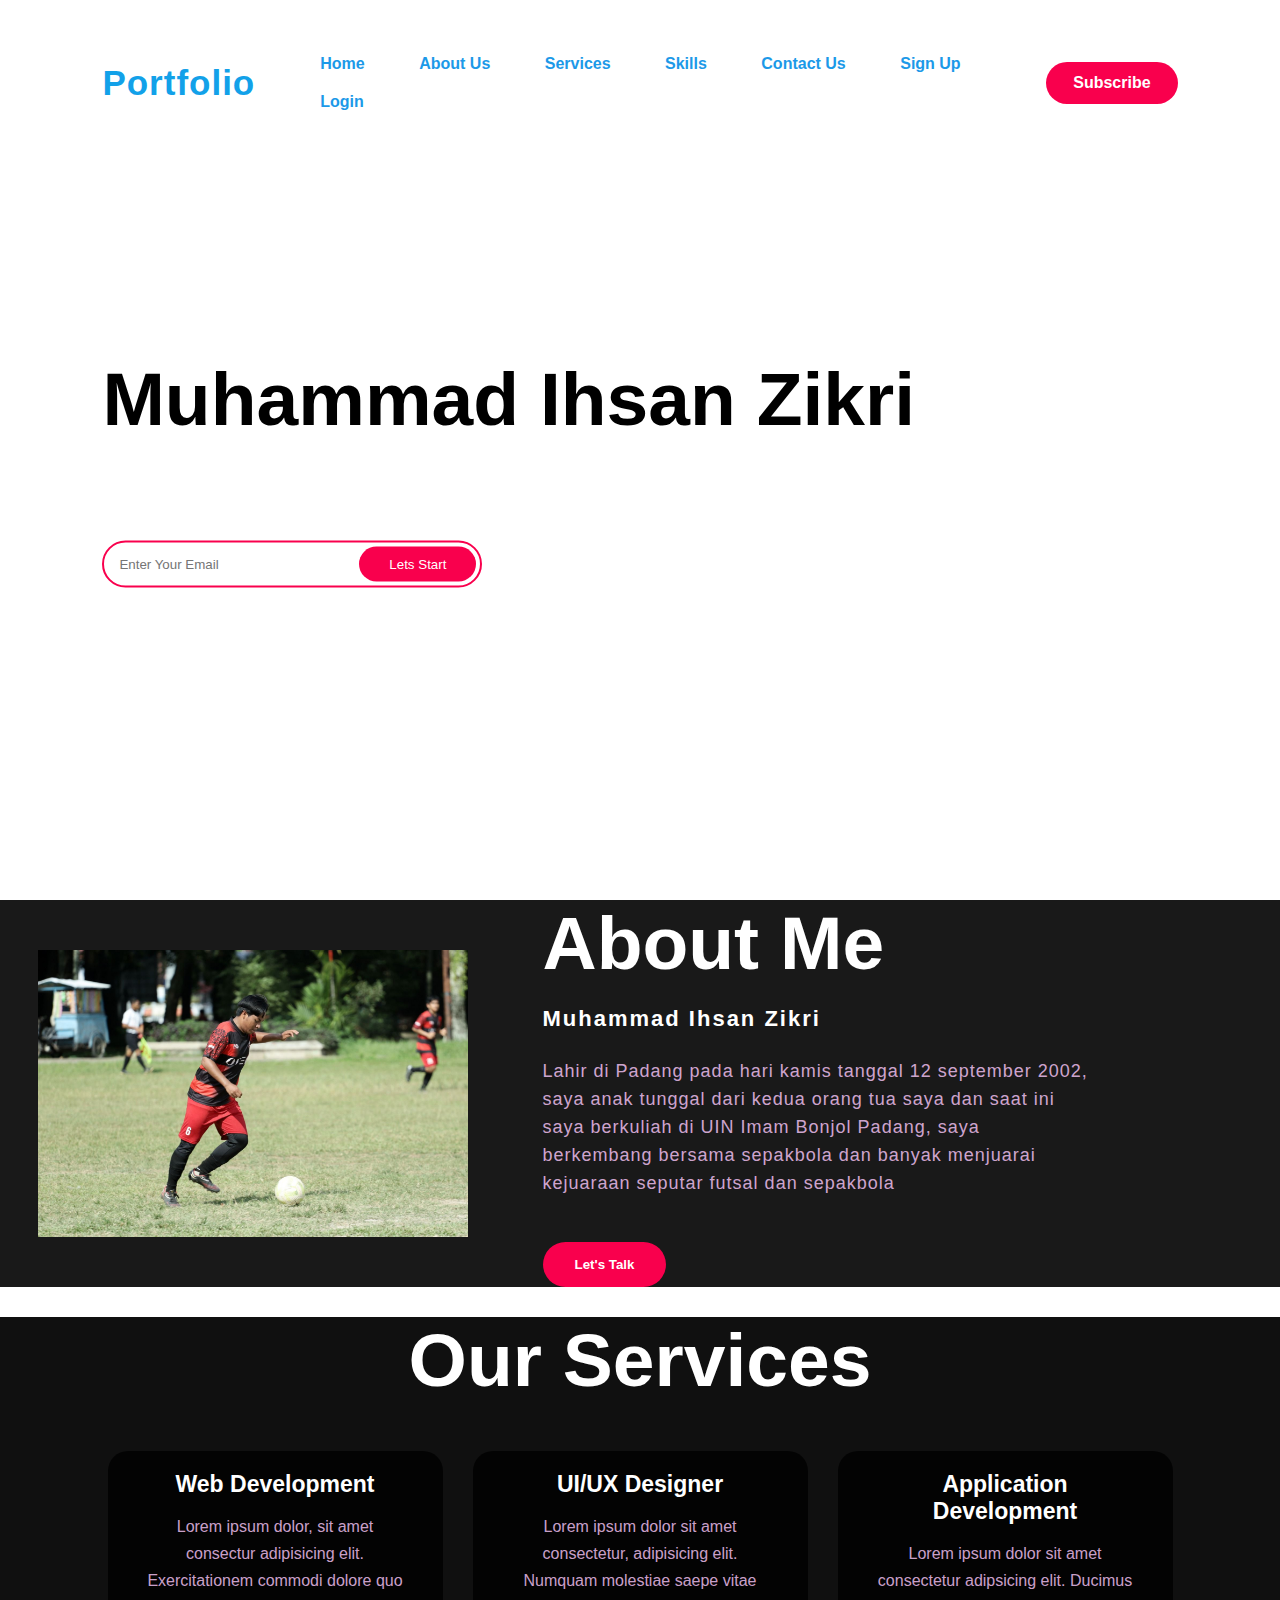
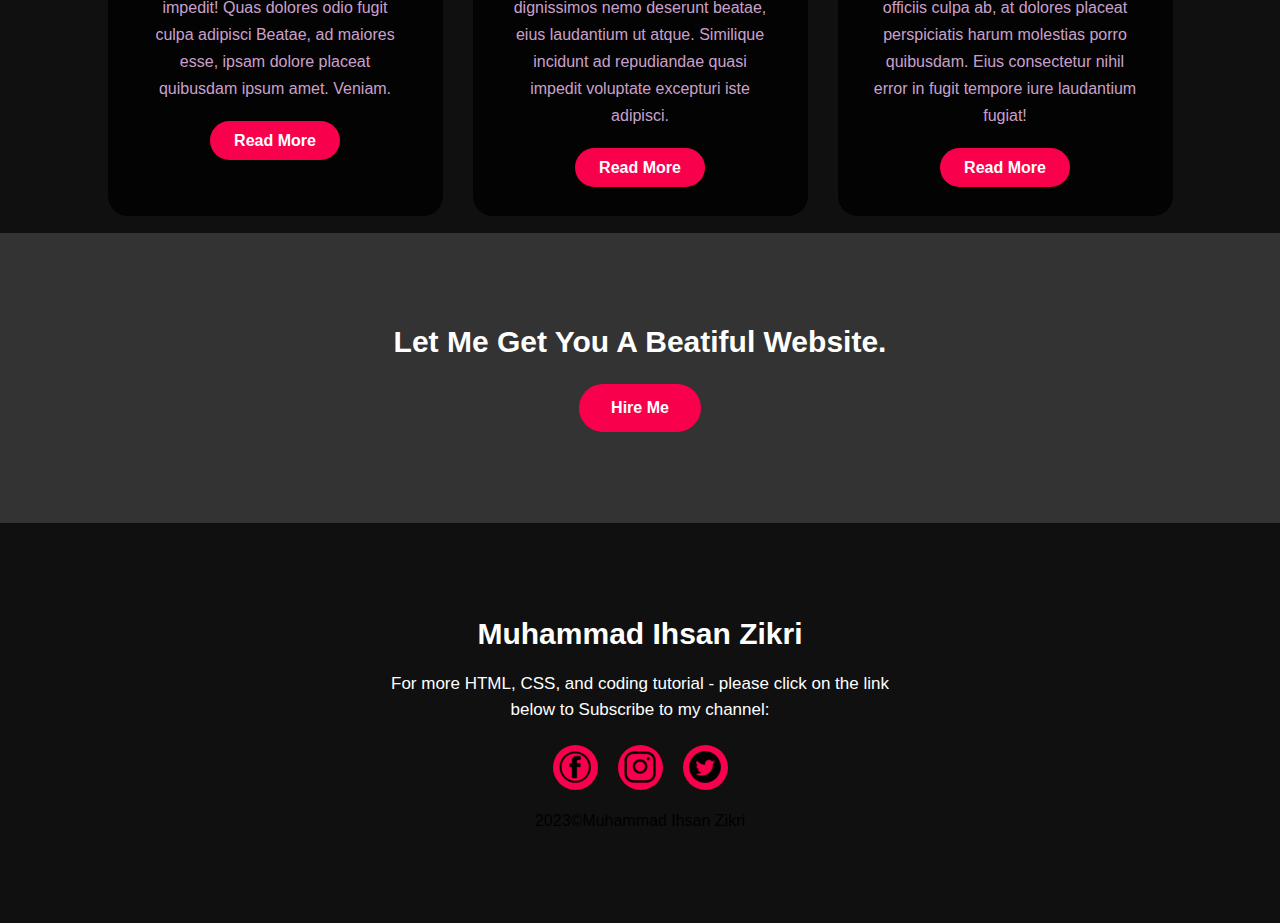
<file: index.html>
<!DOCTYPE html>
<html>
    <head>
        <title>Portfolio website</title>
        <link rel="stylesheet" type="text/css" href="style.css">
        <link rel="preconnect" href="=https://fonts.gstatic.com">

    </head>
    <body>
        <!----hero section strart-->

        <div class="hero">
            <nav>
                <h2 class="logo">Portfolio </h2>
                <ul>
                    <li><a href="#">Home</a></li>
                    <li><a href="#">About Us</a></li>
                    <li><a href="#">Services</a></li>
                    <li><a href="#">Skills</a></li>
                    <li><a href="#">Contact Us</a></li>
                    <li><a href="TugasSans.html">Sign Up</a></li>
                    <li><a href="login.html">Login</a></li>

                </ul>
                <a href="#" class="btn">Subscribe</a>
            </nav>
            <div class="content">
                <h4>Hello, my name is</h4>
                <h1> Muhammad Ihsan <span>Zikri</span></h1>
                <h3>I'am a Web Developer.</h3>
                <div class="newslatter">
                    <form>
                        <input type="email" name="email" id="mail" placeholder="Enter Your Email">
                        <input type="submit" name="submit" value="Lets Start">
                    </form>
                </div>
            </div>
        </div>

        <!----About section start-->
        <section class="about">
            <div class="main">
                <img src="Foto Sans.jpeg">
                <div class="about-text">
                    <h2>About Me</h2>
                    <h5>Muhammad Ihsan Zikri</h5>
                    <p>Lahir di Padang pada hari kamis tanggal 12 september 2002, saya anak tunggal dari kedua orang tua saya dan saat ini saya berkuliah di UIN Imam Bonjol Padang, saya berkembang bersama sepakbola dan banyak menjuarai kejuaraan seputar futsal dan sepakbola</p>
                    <button type="button">Let's Talk</button>
                </div>
            </div>
        </section>
        
        <!------service section start----->
        <div class="service">
            <div class="title">
                <h2> Our Services</h2>
            </div>

            <div class="box">
                <div class="card">
                    <i class="fas fa-bars"></i>
                    <h5>Web Development</h5>
                    <div class="pra">
                        <p>Lorem ipsum dolor, sit amet consectur adipisicing elit. Exercitationem commodi dolore quo impedit! Quas dolores odio fugit culpa adipisci Beatae, ad maiores esse, ipsam dolore placeat quibusdam ipsum amet. Veniam.</p>

                        <p style="text-align:center;">
                            <a class="button" href="#">Read More</a>
                        </p>
                    </div>
                </div>

                <div class="card">
                    <i class="far fa-user"></i>
                    <h5>UI/UX Designer</h5>
                    <div class="pra">
                        <p>Lorem ipsum dolor sit amet consectetur, adipisicing elit. Numquam molestiae saepe vitae dignissimos nemo deserunt beatae, eius laudantium ut atque. Similique incidunt ad repudiandae quasi impedit voluptate excepturi iste adipisci.</p>

                        <p style="text-align: center;">
                            <a class="button" href="#">Read More</a>
                        </p>
                    </div>
                </div>

                <div class="card">
                    <i class="far fa-bell"></i>
                    <h5> Application Development</h5>
                    <div class="pra">
                        <p>Lorem ipsum dolor sit amet consectetur adipsicing elit. Ducimus officiis culpa ab, at dolores placeat perspiciatis harum molestias porro quibusdam. Eius consectetur nihil error in fugit tempore iure laudantium fugiat!</p>

                        <p style="text-align: center;">
                            <a class="button" href="#">Read More</a>
                        </p>
                    </div>
                </div>
            </div>
        </div>

        <!------Contact Me------->
        <div class="contact-me">
            <p>Let Me Get You A Beatiful Website.</p>
            <a class="button-two" href="#">Hire Me</a>
        </div>

        <!-------footer start----->
        <footer>
            <p> Muhammad Ihsan Zikri</p>
            <p>For more HTML, CSS, and coding tutorial - please click on the link below to Subscribe to my channel:</p>
            <div class="social">
                <a href="#"><img src="fb.ico"><i class="fab fa-facebook-f"></i></a>
                <a href="https://www.instagram.com/ihsanzikrii/"><img src="ig.ico"><i class="fab fa-instagram"></i></a>
                <a href="https://twitter.com/sanss0918"><img src="tw.ico"><i class="fab fa-twitter"></i></a>         
            </div>
            <p class="end">2023©Muhammad Ihsan Zikri</p>
        </footer>
    </body>
</html>
</file>
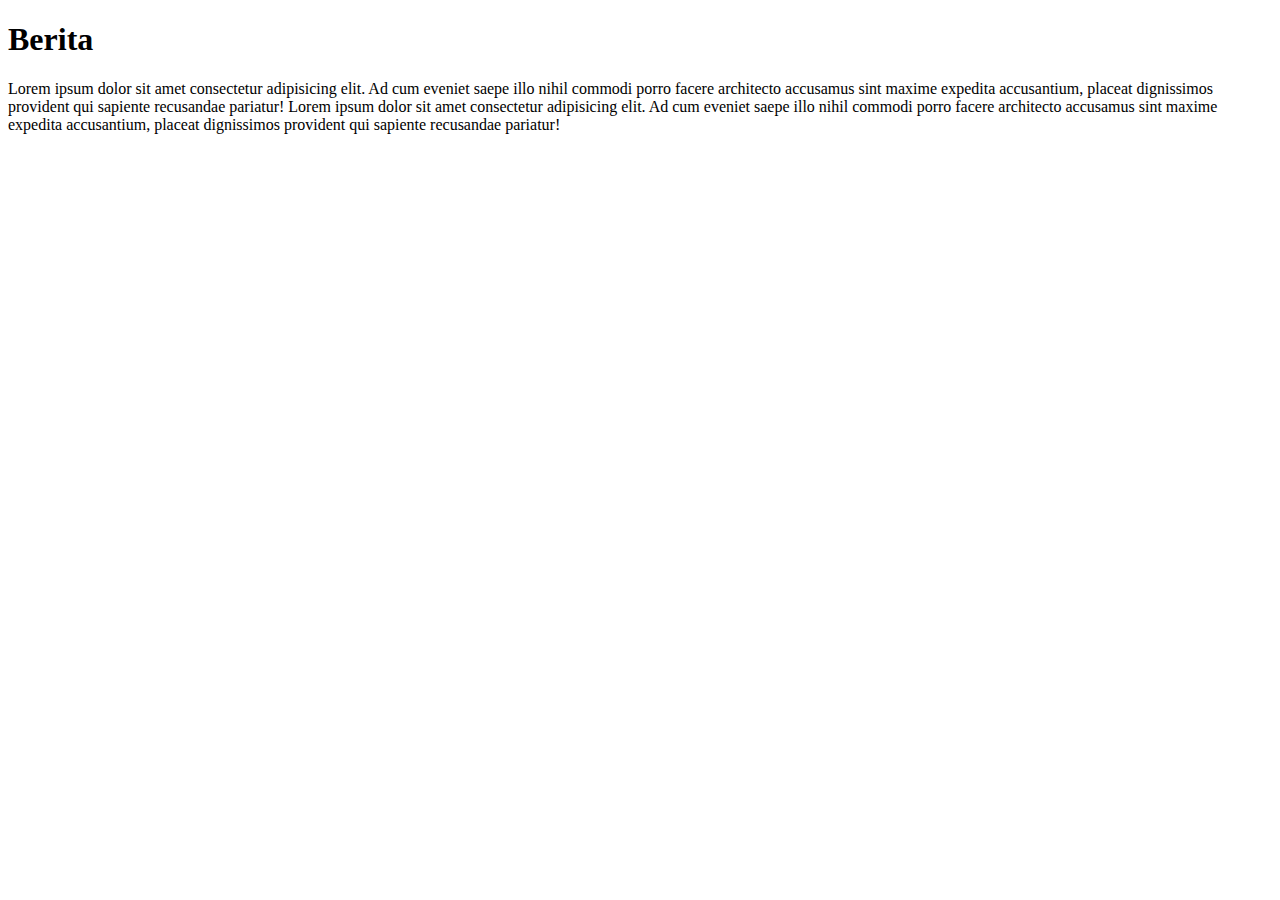
<file: berita.html>
<!DOCTYPE html>
<html lang="en">
<head>
  <meta charset="UTF-8">
  <meta name="viewport" content="width=device-width, initial-scale=1.0">
  <title>Halaman Berita</title>
</head>
<body>
  <h1> Berita</h1>

  <div>
    <h2></h2>
    <p>Lorem ipsum dolor sit amet consectetur adipisicing elit. Ad cum eveniet saepe illo nihil commodi porro facere architecto accusamus sint maxime expedita accusantium, placeat dignissimos provident qui sapiente recusandae pariatur!
        Lorem ipsum dolor sit amet consectetur adipisicing elit. Ad cum eveniet saepe illo nihil commodi porro facere architecto accusamus sint maxime expedita accusantium, placeat dignissimos provident qui sapiente recusandae pariatur!</p>

  </div>
</body>
</html>
</file>
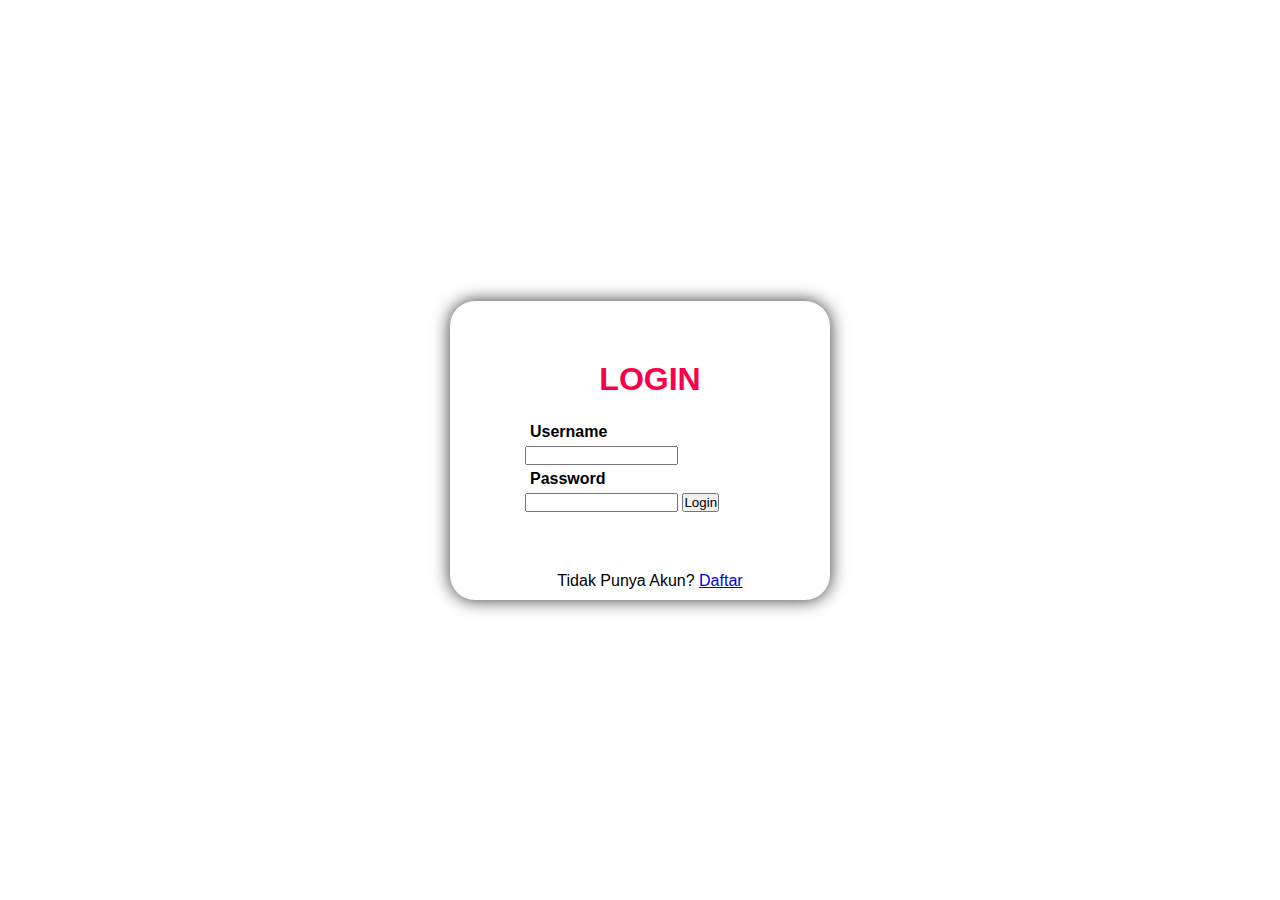
<file: login.html>
<!DOCTYPE html>
<html lang="en">

<head>
    <meta charset="UTF-8">
    <meta http-equiv="X-UA-Compatible" content="IE=edge">
    <meta name="viewport" content="width=device-width, initial-scale=1.0">
    <link rel="stylesheet" href="login.css">
</head>

<body>
    <div class="container">
        <div class="login">
            <form action="">
                <h1>LOGIN</h1>
                <label for="">Username</label>
                <input type="text" placeholder="">
                <label for="">Password</label>
                <input type="password" placeholder="">
                <input type="submit" value="Login">
            </form>

            <p>Tidak Punya Akun? <a href="pendaftaran.html">Daftar</a></p>
        </div>
    </div>
 
</body>

</html>
</file>
<file: style.css>
*{
    padding: ©;
    margin: 0;
    font-family: 'Josefin Sans', sans-serif;
    box-sizing: border-box;
}
.hero{
    height: 100vh;
    width: 100%;
    background-color: white;
    background-size: cover;
    background-position: center;
}
nav{
    display: flex;
    align-items: center;
    justify-content: space-between;
    padding-top: 45px;
    padding-left: 8%;
    padding-right: 8%;
}
 .logo{
    color: rgb(18, 161, 233);
    font-size: 35px;
    letter-spacing: 1px;
    cursor: pointer;
}
 span{
    color: black;
}
 nav ul li{
    list-style-type: none;
    display: inline-block;
    padding: 10px 25px;
}
 nav ul li a{
    color: rgb(28, 153, 232);
    text-decoration: none;
    font-weight: bold;
    text-transform: capitalize;
}
nav ul li a:hover{
    color: #f9004d;
    transition: .4s;
}
 .btn{
    background-color: #f9004d;
    color: white;
    text-decoration: none;
    border: 2px solid transparent;
    font-weight: bold;
    padding: 10px 25px;
    border-radius: 30px;
    transition: transform .4s;
 }
 .btn:hover{
    transform: scale(1.2);
 }
.content{
    position: absolute;
    top: 50%;
    left:8%;
    transform: translateY(-50%);
 }
 h1{
    color: black;
    margin: 20px 0px 20px;
    font-size: 75px;
 }
 h3{
     color: white;
    font-size: 25px;
    margin-bottom: 50px;
}
 h4{
    color: white;
    letter-spacing: 2px;
    font-size: 20px;
}
 .newslatter form{
 width: 380px;
 max-width: 100%;
 position: relative;
 }
.newslatter form input:first-child{
    display: inline-block;
    width: 100%;
    padding: 14px 130px 14px 15px;
    border: 2px solid #f9004d;
    outline: none;
    border-radius: 30px;
}
 .newslatter form input:last-child{
    position: absolute;
    display: inline-block;
    outline: none;
    border: none;
    padding: 10px 30px;
    border-radius: 30px;
    background-color: #f9004d;
    color: white;
    box-shadow: 0px 0px 5px #000, Opx Opx 15px #858585;
    top: 6px;
    right: 6px;
 }

 .about{
    width: 100%;
    padding: 100px Opx;
    background-color: #191919;
}
 .about img{
    height: auto;
    width: 430px;
}
 .about-text{
     width: 550px;
}
 .main{
    width: 1130px;
    max-width: 95%;
    margin: © auto;
    display: flex;
    align-items: center;
    justify-content: space-around;
 }
 .about-text h2{
    color: white;
    font-size: 75px;
    text-transform: capitalize;
    margin-bottom: 20px;
}
 .about-text h5{
    color: white;
    letter-spacing: 2px;
    font-size: 22px;
    margin-bottom: 25px;
    text-transform: capitalize;
}
 .about-text p{
    color: #fcfc;
    letter-spacing: 1px;
    line-height: 28px;
    font-size: 18px;
    margin-bottom: 45px;
}
 button{
    background-color: #f9004d;
    color: white;
    text-decoration: none;
    border: 2px solid transparent;
    font-weight: bold;
    padding: 13px 30px;
    border-radius: 30px;
    transition: .4s;
}
button:hover{
    background-color: transparent;
    border: 2px solid #f9004d;
    cursor: pointer;
}

.service{
    background: #101010;
    width: 100%;
    padding: 100px Opx;
}
.title h2{
    color: white;
    font-size: 75px;
    width: 1130px;
    margin: 30px auto;
    text-align: center;
}
.box{
    display: flex;
    justify-content: center;
    align-items: center;
    min-height: 400px;
}
.card{
    height: 365px;
    width: 335px;
    padding: 20px 35px;
    background: rgba(0, 0, 0, 0.8);
    border-radius: 20px;
    margin: 15px;
    position: relative;
    overflow: hidden;
    text-align: center;
}
.card i{
    font-size: 50px;
    display: block;
    text-align: center;
    margin: 25px Opx;
    color: #f9004d

}
h5{
    color: white;
    font-size: 23px;
    margin-bottom: 15px;
}
.pra p{
    color: #fcfc;
    font-size: 16px;
    line-height: 27px;
    margin-bottom: 25px;
}
.card .button{
    background-color: #f9004d;
    color: white;
    text-decoration: none;
    border: 2px solid transparent;
    font-weight: bold;
    padding: 9px 22px;
    border-radius: 30px;
    transition: .4s;
}
.card .button:hover{
    background-color: transparent;
    border: 2px solid #f9004d;
    cursor: pointer;
}
.contact-me{
    width: 100%;
    height: 290px;
    background: rgba(0, 0, 0, 0.8);
    display: flex;
    align-items: center;
    flex-direction: column;
    justify-content: center;
}
.contact-me p{
    color: white;
    font-size: 30px;
    font-weight: bold;
    margin-bottom: 25px;
}
.contact-me .button-two{
    background-color: #f9004d;
    color: white;
    text-decoration: none;
    border: 2px solid transparent;
    font-weight: bold;
    padding: 13px 30px;
    border-radius: 30px;
    transition: .4s;
}
.contact-me .button-two:hover{
    background-color: transparent;
    border: 2px solid #f9004d;
    cursor: pointer;
}
footer{
    position: relative;
    width: 100;
    height: 400px;
    background: #101010;
    display: flex;
    flex-direction: column;
    align-items: center;
    justify-content: center;
}
footer p:nth-child(1){
    font-size: 30px;
    color: white;
    margin-bottom: 20px;
    font-weight: bold;
}
footer p:nth-child(2){
color: white;
font-size: 17px;
width: 500px;
text-align: center;
line-height: 26px;
}
.social{
display: flex;
}
.social a{
    width: 45px;
    height: 45px;
    display: flex;
    align-items: center;
    justify-content: center;
    background: #f9004d;
    border-radius: 50%;
    margin: 22px 10px;
    color: white;
    text-decoration: none;
    font-size: 20px;
}
.social a:hover{
    transform: scale(1.3);
    transition: .3s;
}
end{
position: absolute;
color:#f9004d;
bottom: 35px;
font-size: 14px;
}
</file>
<file: login.css>
* {
    margin: 0;
    padding: 0;
    box-sizing: border-box;
    font-family:'Gill Sans', 'Gill Sans MT', Calibri, 'Trebuchet MS', sans-serif;
}
body {
    display: flex;
    justify-content: center;
    align-items: center;
    min-height: 100vh;
    background-color: #ffffff;
    background-size: cover;
}
.container {
	width: 380px;
	margin:7% auto;
	border-radius: 25px;
	background-color: rgba(247, 244, 244, 0.1);
	box-shadow: 0 0 17px #333;
}
.login {
    width: 400px;
}

form {
    width: 250px;
    margin: 60px auto;
}
h1 {
    margin: 20px;
    text-align: center;
    font-weight: bolder;
    text-transform: uppercase;
    color: #f9004d;
}
p {
    text-align: center;
    margin: 10px;
}

.right img {
    width: 450px;
    height: 100%;
    border-top-right-radius: 15px;
    border-bottom-right-radius: 15px;
}

form label {
    display: block;
    font-size: 16px;
    font-weight: 600;
    color: #000000;
    padding: 5px;
}
</file>
